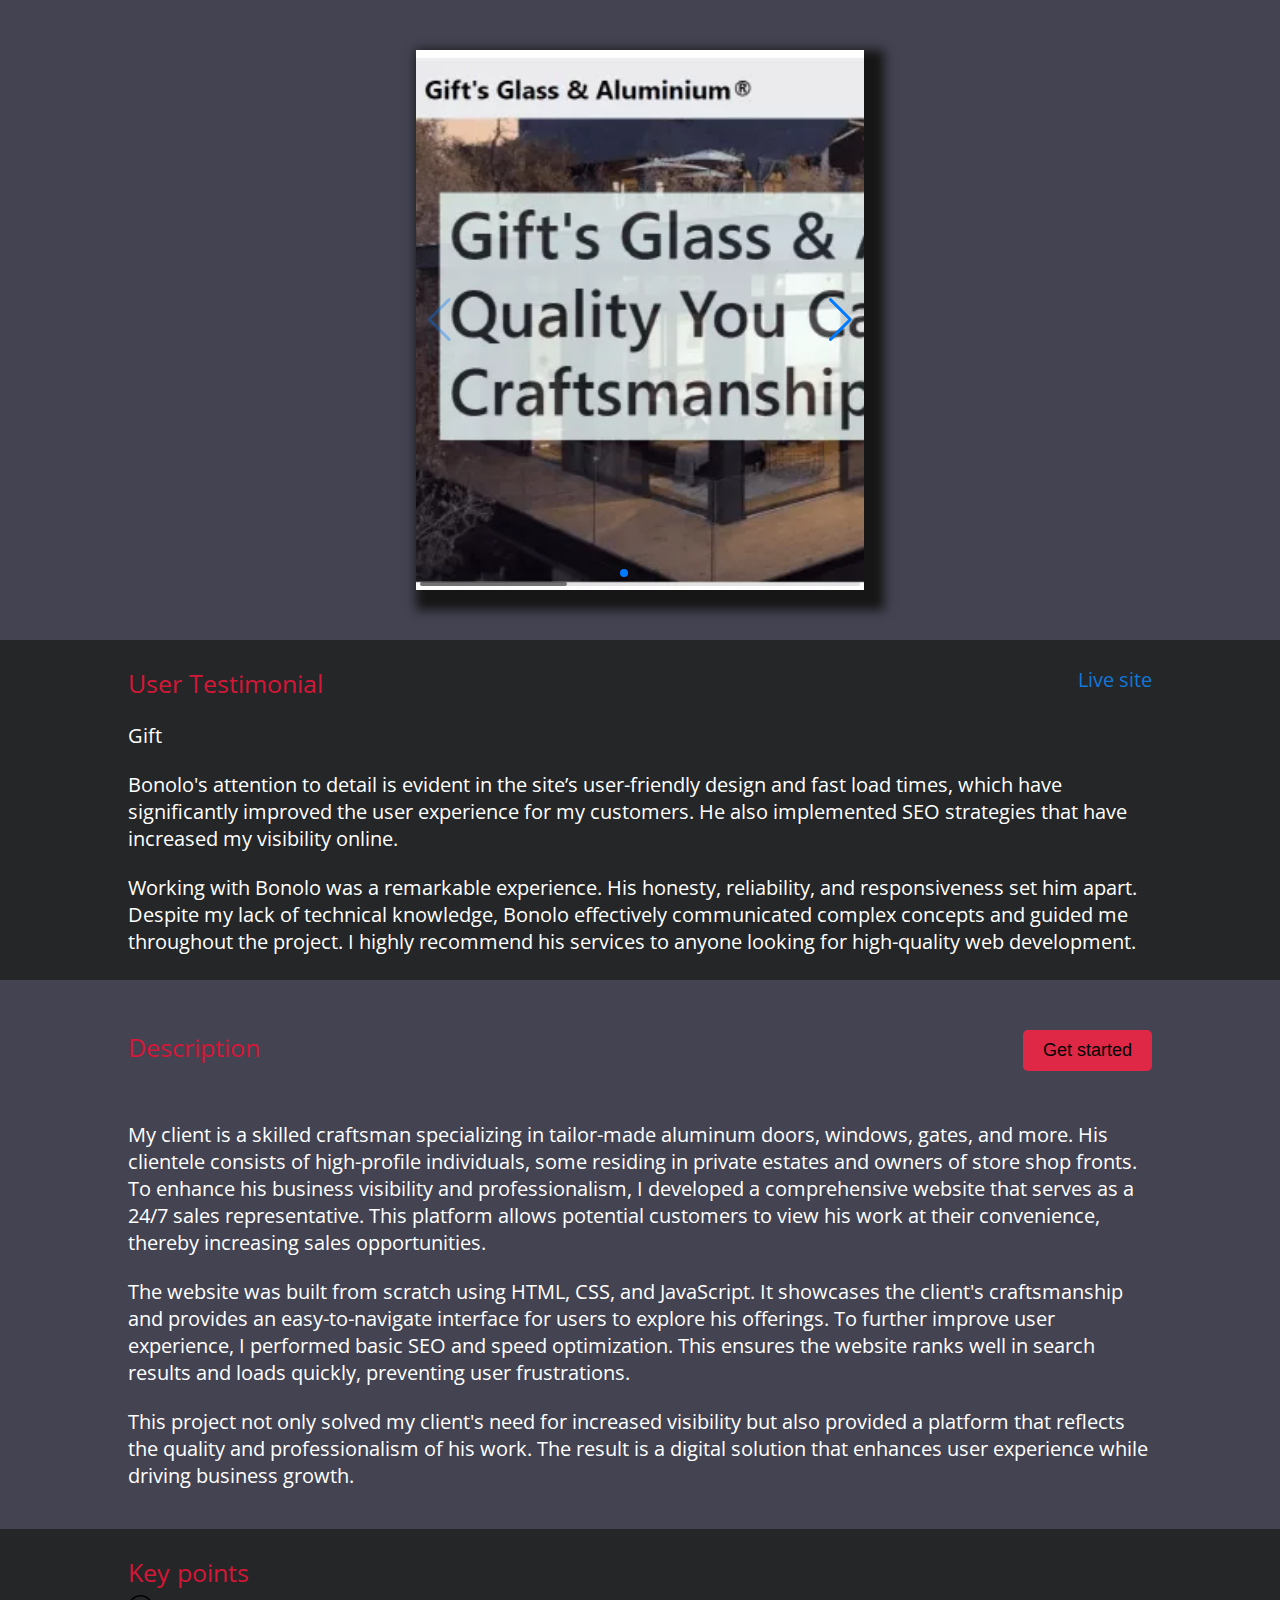
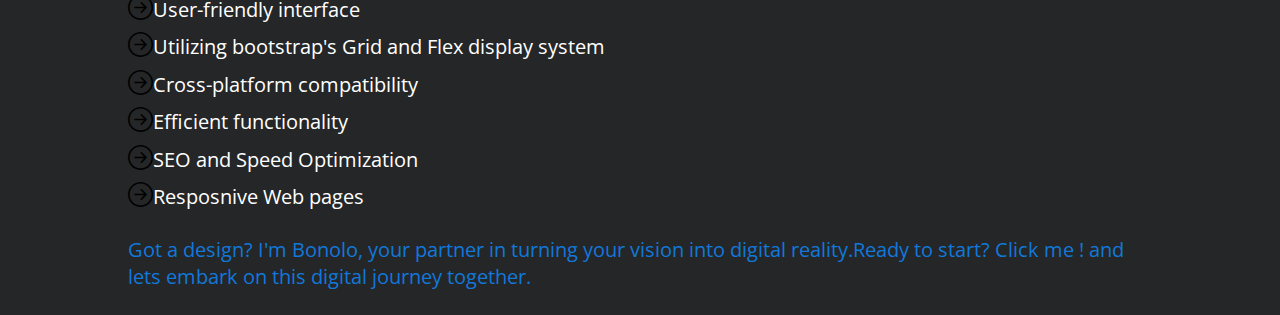
<file: Gifts-review.html>
<!DOCTYPE html>
<html>
    <head>
        <meta charset="utf-8">
        <meta http-equiv="X-UA-Compatible" content="IE=edge">
        <title>Customer Testimonials | Bonolo Selowa</title>
        <meta name="description" content="Explore authentic client reviews for Bonolo Selowa. Discover how Bonolo Selowa's freelance services have positively impacted businesses. Read testimonials and feedback now.">
        <meta name="viewport" content="width=device-width, initial-scale=1">
        <link rel="icon" type="image/x-icon" href="resources/favicon-16x16.png">
        <link rel="stylesheet" href="https://cdn.jsdelivr.net/npm/bootstrap-icons@1.11.1/font/bootstrap-icons.css">
        <link
            rel="stylesheet"
            href="https://cdn.jsdelivr.net/npm/swiper@11/swiper-bundle.min.css"
        />
        <style>
            @import url('https://fonts.googleapis.com/css2?family=Open+Sans&display=swap');
            *{
                padding:0;
                margin: 0;
            }
            p{
                color: white;
            }
            body{
                background-color:  rgba(12, 12, 31, 0.774);
                font-family: 'Open Sans', sans-serif;
            }
            button{
                background-color: rgb(223, 40, 70);
                padding: 10px 20px;
                border: none;
                border-radius: 5px;
                font-size: large;
            }
            button:hover{
                background-color: rgb(216, 11, 45);
            }
            ul li{
                list-style: none;
            }
            a{
                font-size: 20px;
                text-decoration: none;
                transition: 0.5s all ease;
                color: rgb(17, 120, 218);
            }
            a:hover{
                color: rgb(212, 23, 55);
            }
            img{
                width: 60vh;
                height: 60vh;
            }

            .swiper {
                width: 450px;
                height: 450px;
                background-color:rgba(12, 12, 31, 0.774);
                margin: 50px auto;
                box-shadow: 10px 10px 10px 10px rgb(22, 22, 22);
            }

            /*for Responsiveness Purposes*/

            @media (max-width: 600px) {
                .swiper {
                width: 80%;
                height: 45vh;
                background-color: rgba(12, 12, 31, 0.774);
                margin: 50px auto;
                }
            }
            @media (min-width: 768px) {
                .swiper {
                width: 70vw;
                height: 45vh;
                background-color: rgba(12, 12, 31, 0.774);
                margin: 50px auto;
                }
            }
            @media (min-width: 1200px) {
                .swiper {
                width: 35vw;
                height: 60vh;
                background-color: rgba(12, 12, 31, 0.774);
                margin: 50px auto;
                }
            }
            @media (min-width: 1400px) {
                .swiper {
                width: 35vw;
                height: 60vh;
                background-color: rgba(12, 12, 31, 0.774);
                margin: 50px auto;
                }
            }
        </style>
    </head>
    <body>
        <!--navigation bar-->

        <!--Service offered-->

        <div class="swiper">
            <!-- Additional required wrapper -->
            <div class="swiper-wrapper">
              <!-- Slides -->
              <div class="swiper-slide" style="background-image: url(resources/Gift-website.webp);background-size: cover;" ></div>
              <div class="swiper-slide" style="background-image: url(resources/Gifts\ side\ before.webp);;background-size: cover;" ></div>
              <div class="swiper-slide" style="background-image: url(resources/Gifts\ side\ after.webp);;background-size: cover;" ></div>
              ...
            </div>
            <!-- If we need pagination -->
            <div class="swiper-pagination"></div>
          
            <!-- If we need navigation buttons -->
            <div class="swiper-button-prev"></div>
            <div class="swiper-button-next"></div>
          
            <!-- If we need scrollbar -->
            <div class="swiper-scrollbar"></div>
        </div>
     
        <!--In depth client review-->
        <div style="padding: 2% 10%;margin: 40px 0;background-color: #242627;">
            <div style="display: flex;justify-content: space-between;">
                <p style="font-size: 25px;color: rgb(212, 23, 55);">User Testimonial</p>
                <a href="https://gifts-aluminiums.netlify.app/" target="_blank">Live site</a>

            </div>
                
                <br>
                <p style="font-size: 20px;">Gift</p>
                <br>
                <p style="font-size: 20px;">Bonolo's attention to detail is evident in the site’s user-friendly design and fast load times, which have significantly improved 
                    the user experience for my customers. He also implemented SEO strategies that have increased my visibility online.
                </p>
                <br>
                <p style="font-size: 20px;">Working with Bonolo was a remarkable experience. His honesty, reliability, and responsiveness set him apart.
                    Despite my lack of technical knowledge, Bonolo effectively communicated complex concepts and guided me throughout the project.
                    I highly recommend his services to anyone looking for high-quality web development.
                </p>
            </div>
        <div style="padding:  0 10%;"><!--My container-->

            <!--Description section-->
            <div style="display: flex;justify-content: space-between;padding: 10px 0;color:white;">
                <p style="font-size: 25px;color: rgb(212, 23, 55);">Description</p>
                <a href="index.html#Contact"><button>Get started</button></a>
            </div>

            <!--What i did-->
            <div style="margin: 40px 0;">
                <p style="font-size: 20px;">My client is a skilled craftsman specializing in tailor-made aluminum doors, windows, gates,
                    and more. His clientele consists of high-profile individuals, some residing in private estates and owners of store shop fronts.
                    To enhance his business visibility and professionalism, I developed a comprehensive website that serves as a 24/7 sales 
                    representative. This platform allows potential customers to view his work at their convenience, thereby increasing sales 
                    opportunities.
                </p>
                <br>
                <p style="font-size: 20px;">                    
                    The website was built from scratch using HTML, CSS, and JavaScript. It showcases the client's craftsmanship and provides an
                    easy-to-navigate interface for users to explore his offerings. To further improve user experience, I performed basic SEO and 
                    speed optimization. This ensures the website ranks well in search results and loads quickly, preventing user frustrations.
                </p>
                <br>
                <p style="font-size: 20px;">
                This project not only solved my client's need for increased visibility but also provided a platform that reflects the quality 
                and professionalism of his work. The result is a digital solution that enhances user experience while driving business growth.</p>   
            </div>
        </div>
        <!--Key points-->
        <div style="padding: 2% 10%; margin: 40px 0 0;background-color: #242627;background-attachment: fixed;">
            <p style="font-size: 25px;color: rgb(212, 23, 55);">Key points</p>
            <ul style="line-height: 1.5;">
                <li style="font-size: 20px;color: white;"><span><i class="bi bi-arrow-right-circle" style="font-size: 25px;color: rgb(0, 0, 0);"></i></span>User-friendly interface</li>
                <li style="font-size: 20px;color: white;"><span><i class="bi bi-arrow-right-circle" style="font-size: 25px;color: rgb(0, 0, 0);"></i></span>Utilizing bootstrap's Grid and Flex display system</li>
                <li style="font-size: 20px;color: white;"><span><i class="bi bi-arrow-right-circle" style="font-size: 25px;color: rgb(0, 0, 0);"></i></span>Cross-platform compatibility</li>
                <li style="font-size: 20px;color: white;"><span><i class="bi bi-arrow-right-circle" style="font-size: 25px;color: rgb(0, 0, 0);"></i></span>Efficient functionality</li>
                <li style="font-size: 20px;color: white;"><span><i class="bi bi-arrow-right-circle" style="font-size: 25px;color: rgb(0, 0, 0);"></i></span>SEO and Speed Optimization</li>
                <li style="font-size: 20px;color: white;"><span><i class="bi bi-arrow-right-circle" style="font-size: 25px;color: rgb(0, 0, 0);"></i></span>Resposnive Web pages</li>
            </ul>
            <br>
            <a href="index.html#Contact">Got a design? I'm Bonolo, your partner in turning your vision into digital reality.Ready
                to start? Click me ! and lets embark on this digital journey together.</a>  
        </div>

        <script src="" async defer></script>
        <script src="https://cdn.jsdelivr.net/npm/swiper@11/swiper-bundle.min.js"></script>
        <script>
            const swiper = new Swiper('.swiper', {
            //Optional parameters
            
            //loop: true,

            // If we need pagination
            pagination: {
                el: '.swiper-pagination',
            },

            // Navigation arrows
            navigation: {
                nextEl: '.swiper-button-next',
                prevEl: '.swiper-button-prev',
            },

            // And if we need scrollbar
            scrollbar: {
                el: '.swiper-scrollbar',
            },
            });
        </script>
    </body>
</html>
</file>
